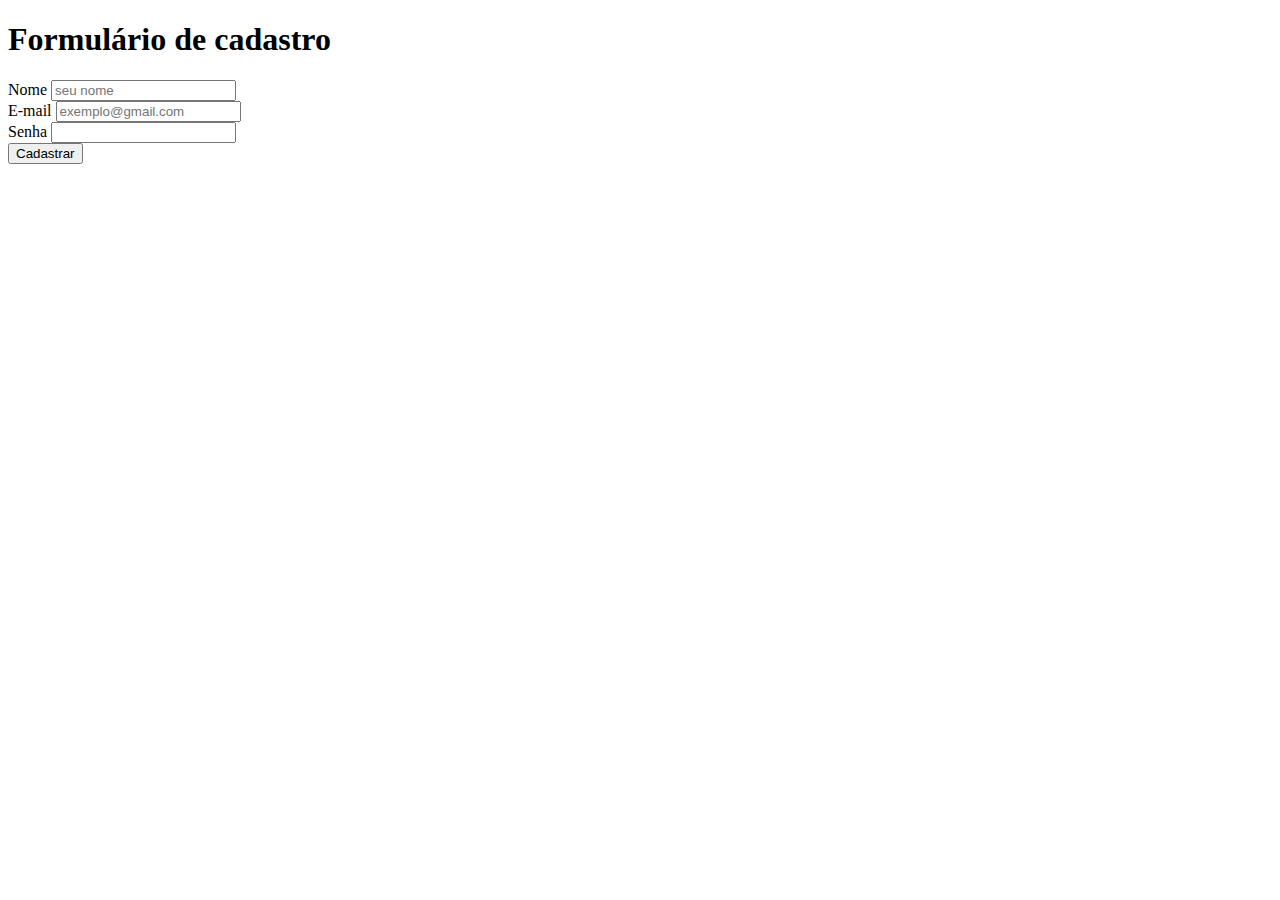
<file: index.html>
<!DOCTYPE html>
<html lang="pt-br">
<head>
    <meta charset="UTF-8">
    <meta name="viewport" content="width=device-width, initial-scale=1.0">
    <title>Formulário de cadastro</title>
</head>
<body>
    <h1>Formulário de cadastro</h1>
    <form>
        <label for="nome">Nome</label>
        <input type="text" id="nome" placeholder="seu nome" />
        <br />
        <label for="email">E-mail</label>
        <input type="email" id="email" placeholder="exemplo@gmail.com" />
        <br />
        <label for="senha">Senha</label>
        <input type="password" id="senha" />
        <br />
        <button type="submit">Cadastrar</button>
    </form>
</body>
</html>
</file>
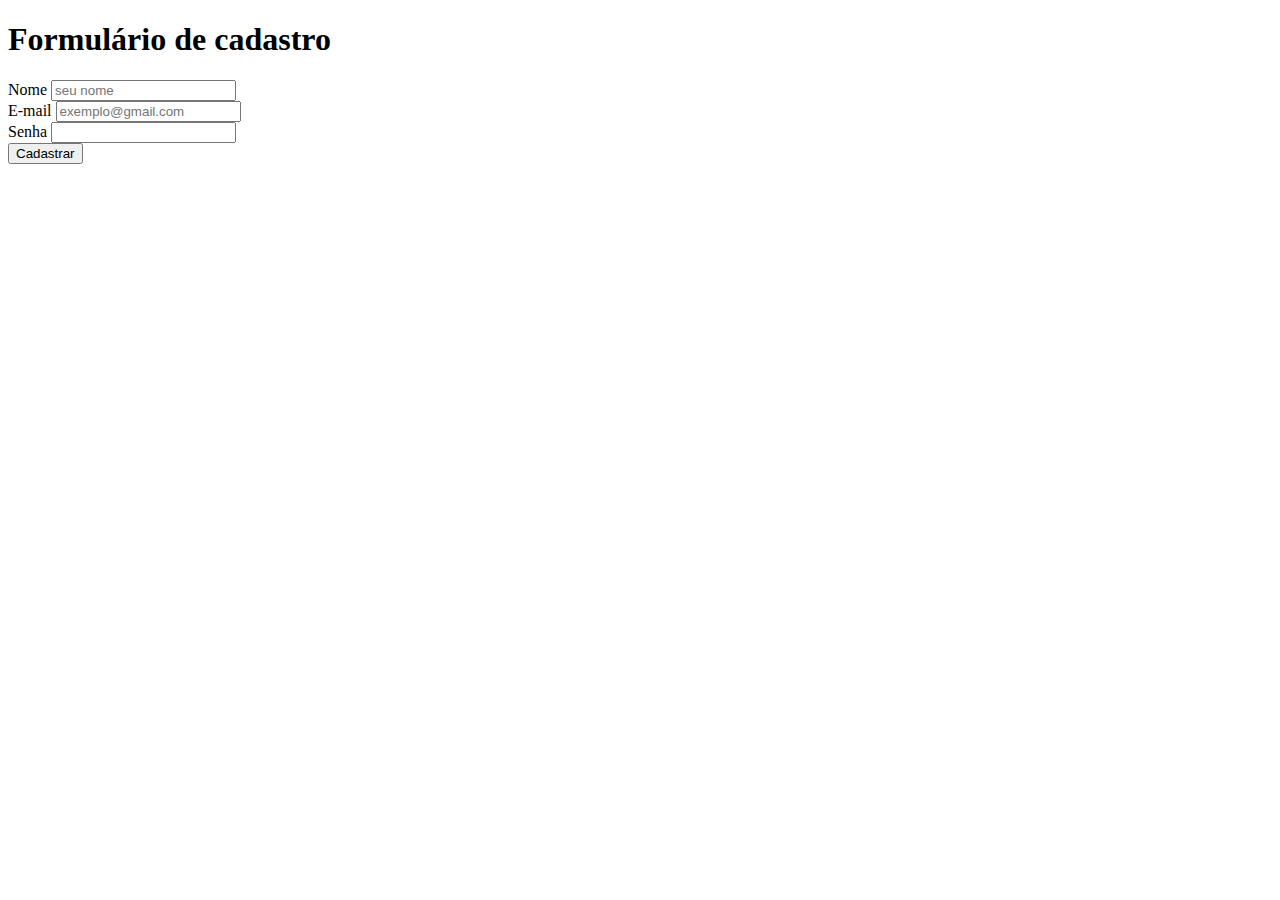
<file: exercicio_html/index.html>
<!DOCTYPE html>
<html lang="pt-br">
<head>
    <meta charset="UTF-8">
    <meta name="viewport" content="width=device-width, initial-scale=1.0">
    <title>Formulário de cadastro</title>
</head>
<body>
    <h1>Formulário de cadastro</h1>
    <form>
        <label for="nome">Nome</label>
        <input type="text" id="nome" placeholder="seu nome" />
        <br />
        <label for="email">E-mail</label>
        <input type="email" id="email" placeholder="exemplo@gmail.com" />
        <br />
        <label for="senha">Senha</label>
        <input type="password" id="senha" />
        <br />
        <button type="submit">Cadastrar</button>
    </form>
</body>
</html>
</file>
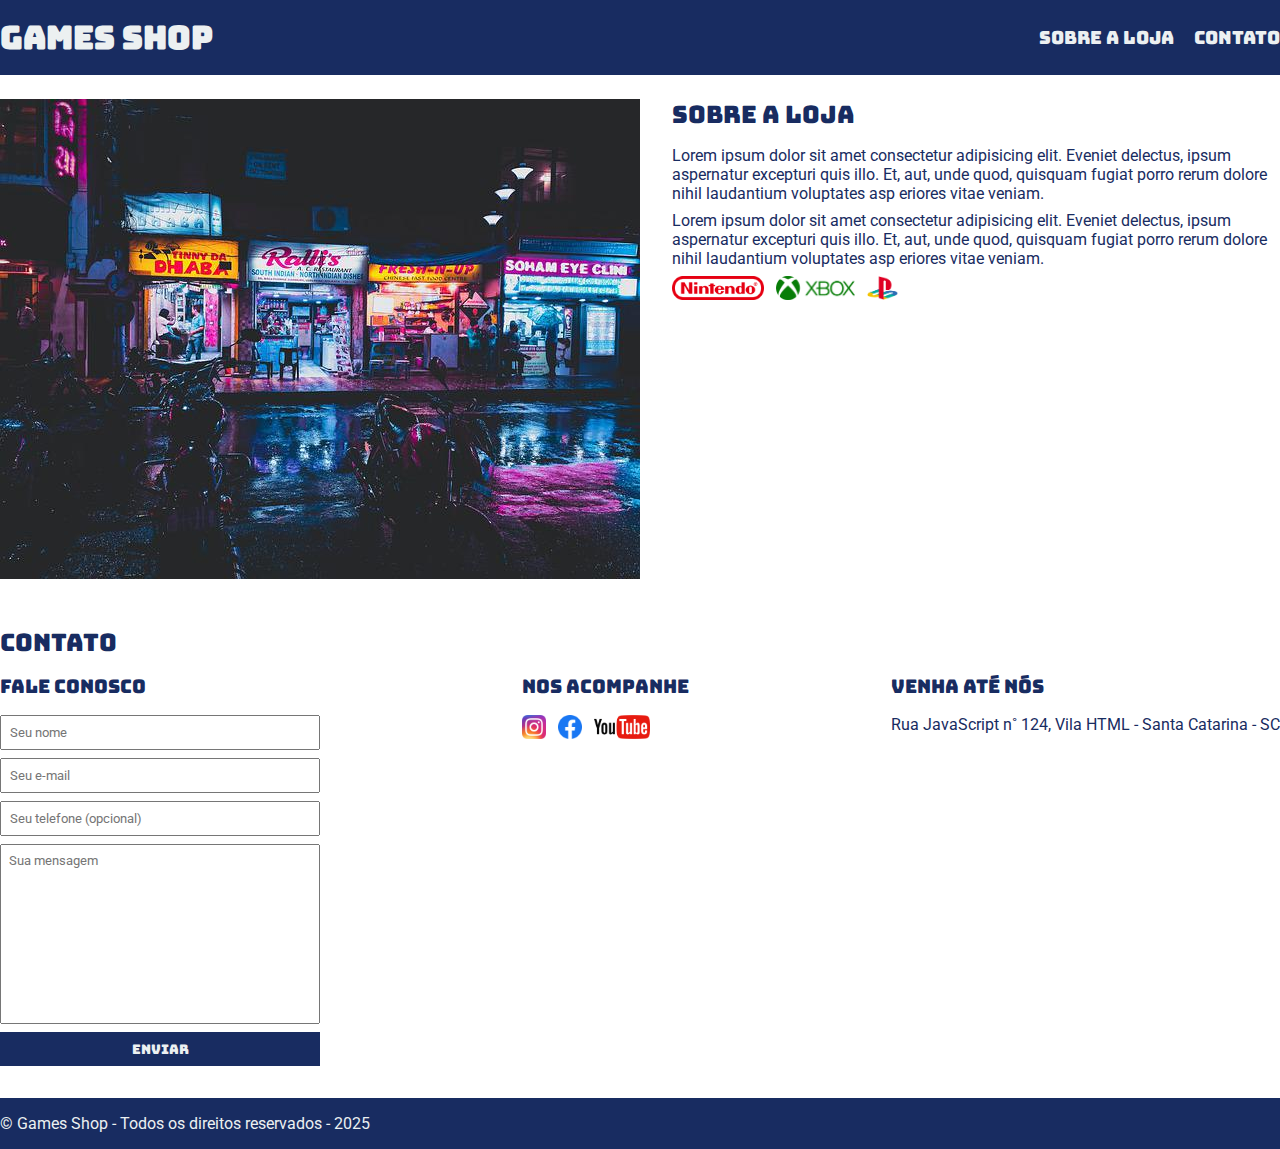
<file: projeto_css/index.html>
<!DOCTYPE html>
<html lang="pt-br">
<head>
    <meta charset="UTF-8">
    <meta name="viewport" content="width=device-width, initial-scale=1.0">
    <title>Games Shop - A sua loja de  games</title>
    <link rel="stylesheet" href="./main.css" />
    <link rel="preconnect" href="https://fonts.googleapis.com">
    <link rel="preconnect" href="https://fonts.gstatic.com" crossorigin>
    <link href="https://fonts.googleapis.com/css2?family=Bungee&family=Roboto:ital,wght@0,100..900;1,100..900&display=swap" rel="stylesheet">
</head>
<body>
    <header>
        <div class="container">
            <h1>Games Shop</h1>
            <nav>
                <ul>
                    <li><a href="#about">Sobre a loja</a></li>
                    <li><a href="#contact">Contato</a></li>
                </ul>
            </nav>
        </div>
    </header>
    <section id="about">
        <div class="container">
            <img class="store-front" src="./images/loja.jpg" alt="Fachada da loja Games Shop">
            <div>
                <h2>Sobre a loja</h2>
                <p>Lorem ipsum dolor sit amet consectetur adipisicing elit. 
                    Eveniet delectus, ipsum aspernatur excepturi quis illo. 
                    Et, aut, unde quod, quisquam fugiat porro rerum dolore nihil 
                    laudantium voluptates asp eriores vitae veniam.</p>
                <p>Lorem ipsum dolor sit amet consectetur adipisicing elit. 
                    Eveniet delectus, ipsum aspernatur excepturi quis illo. 
                    Et, aut, unde quod, quisquam fugiat porro rerum dolore nihil 
                    laudantium voluptates asp eriores vitae veniam.</p>
                <ul class="brands-list">
                    <li><img src="./images/nintendo.png" alt="Nintendo"></li>
                    <li><img src="./images/xbox.png" alt="Xbox"></li>
                    <li><img src="./images/playstation.png" alt="Playstation"></li>
                </ul>
            </div>
        </div>
    </section>
    <section id="contact">
        <div class="container">
            <h2>Contato</h2>
            <div class="contact-methods">
                <div>
                    <h3>Fale conosco</h3>
                    <form action="">
                        <input type="text" placeholder="Seu nome" required />
                        <input type="email" placeholder="Seu e-mail" required />
                        <input type="tel" placeholder="Seu telefone (opcional)" />
                        <textarea name="" placeholder="Sua mensagem" required id=""></textarea>
                        <button type="submit">Enviar</button>
                    </form>
                </div>
                <div>
                    <h3>Nos acompanhe</h3>
                    <ul class="social-links">
                        <li>
                            <a href="#" title="Siga-nos no Instagram">
                                <img src="./images/instagram.png" alt="Logo do instagram">
                            </a>
                        </li>
                        <li>
                            <a href="#" title="Siga-nos no Facebook">
                                <img src="./images/facebook.png" alt="Logo do facebook">
                            </a>
                        </li>
                        <li>
                            <a href="#" title="Visite nosso canal no Youtube">
                                <img src="./images/youtube.png" alt="Logo do youtube">
                            </a>
                        </li>
                    </ul>
                </div>
                <div>
                    <h3>Venha até nós</h3>
                    <p>Rua JavaScript n˚ 124, Vila HTML - Santa Catarina - SC</p>
                </div>
            </div>
        </div>
    </section>
    <footer>
        <div class="container">
            <p>&copy; Games Shop - Todos os direitos reservados - 2025</p>
        </div>
    </footer>
</body>
</html>
</file>
<file: projeto_css/main.css>
/* ESTILO 1 */
*{
    margin: 0;
    padding: 0;
    box-sizing: border-box;
}

/* ESTILO 2 */

header {
    padding: 16px 0;
    background-color: #182C61;
    color: #ecf0f1;
}

header nav li {
    display: inline;
    margin-left: 16px;
    font-size: 18px;
}

header nav li a {
    color: #ecf0f1;
    text-decoration: none;
}

/* ESTILO 3 */

.container {
    max-width: 1280px;
    width: 100;
    margin: 0 auto;
}

/* ESTILO 5 */
header .container,
section .container {
    display: flex;
    align-items: center;
    justify-content: space-between;
}

/* ESTILO 6 */
.brands-list img {
    height: 24px;
}

header,
section h2,
section h3,
form button {
    font-family: "Bungee", cursive;
    font-weight: normal;
}

body,
input,
textarea{
    font-family: "Roboto", sans-serif;
}

.brands-list li {
    display: inline;
    margin-right: 8px;
}

/* ESTILO 7 */
section .container {
    align-items: flex-start;
}

section {
    padding: 24px 0;
    color: #182C61;
}

section h2 {
    margin-bottom: 16px;
}

section p {
    margin-bottom: 8px;
}

/* ESTILO 8 */
.store-front {
    margin-right: 32px;
}

#contact .container {
    display: block;
}

.contact-methods {
    display: flex;
    justify-content: space-between;
}

form input,
form textarea,
form button {
    display: block;
    width: 320px;
    margin-bottom: 8px;
    padding: 8px;
}

form textarea {
    resize: none;
    height: 180px;
}

section h3 {
    margin-bottom: 16px;
}

form button {
    background-color: #182C61;
    color: #ecf0f1;
    border: none;
    cursor: pointer;
}

form button:hover {
    background-color: #314e9e;
}

input:focus,
textarea:focus {
    outline-color: #182C61;
}

.social-links img {
    height: 24px;
}

.social-links li {
    display: inline;
    margin-right: 8px;
}

.social-links li a {
    text-decoration: none;
}

footer {
    background-color: #182C61;
    color: #ecf0f1;
    padding: 16px 0;
}
</file>
